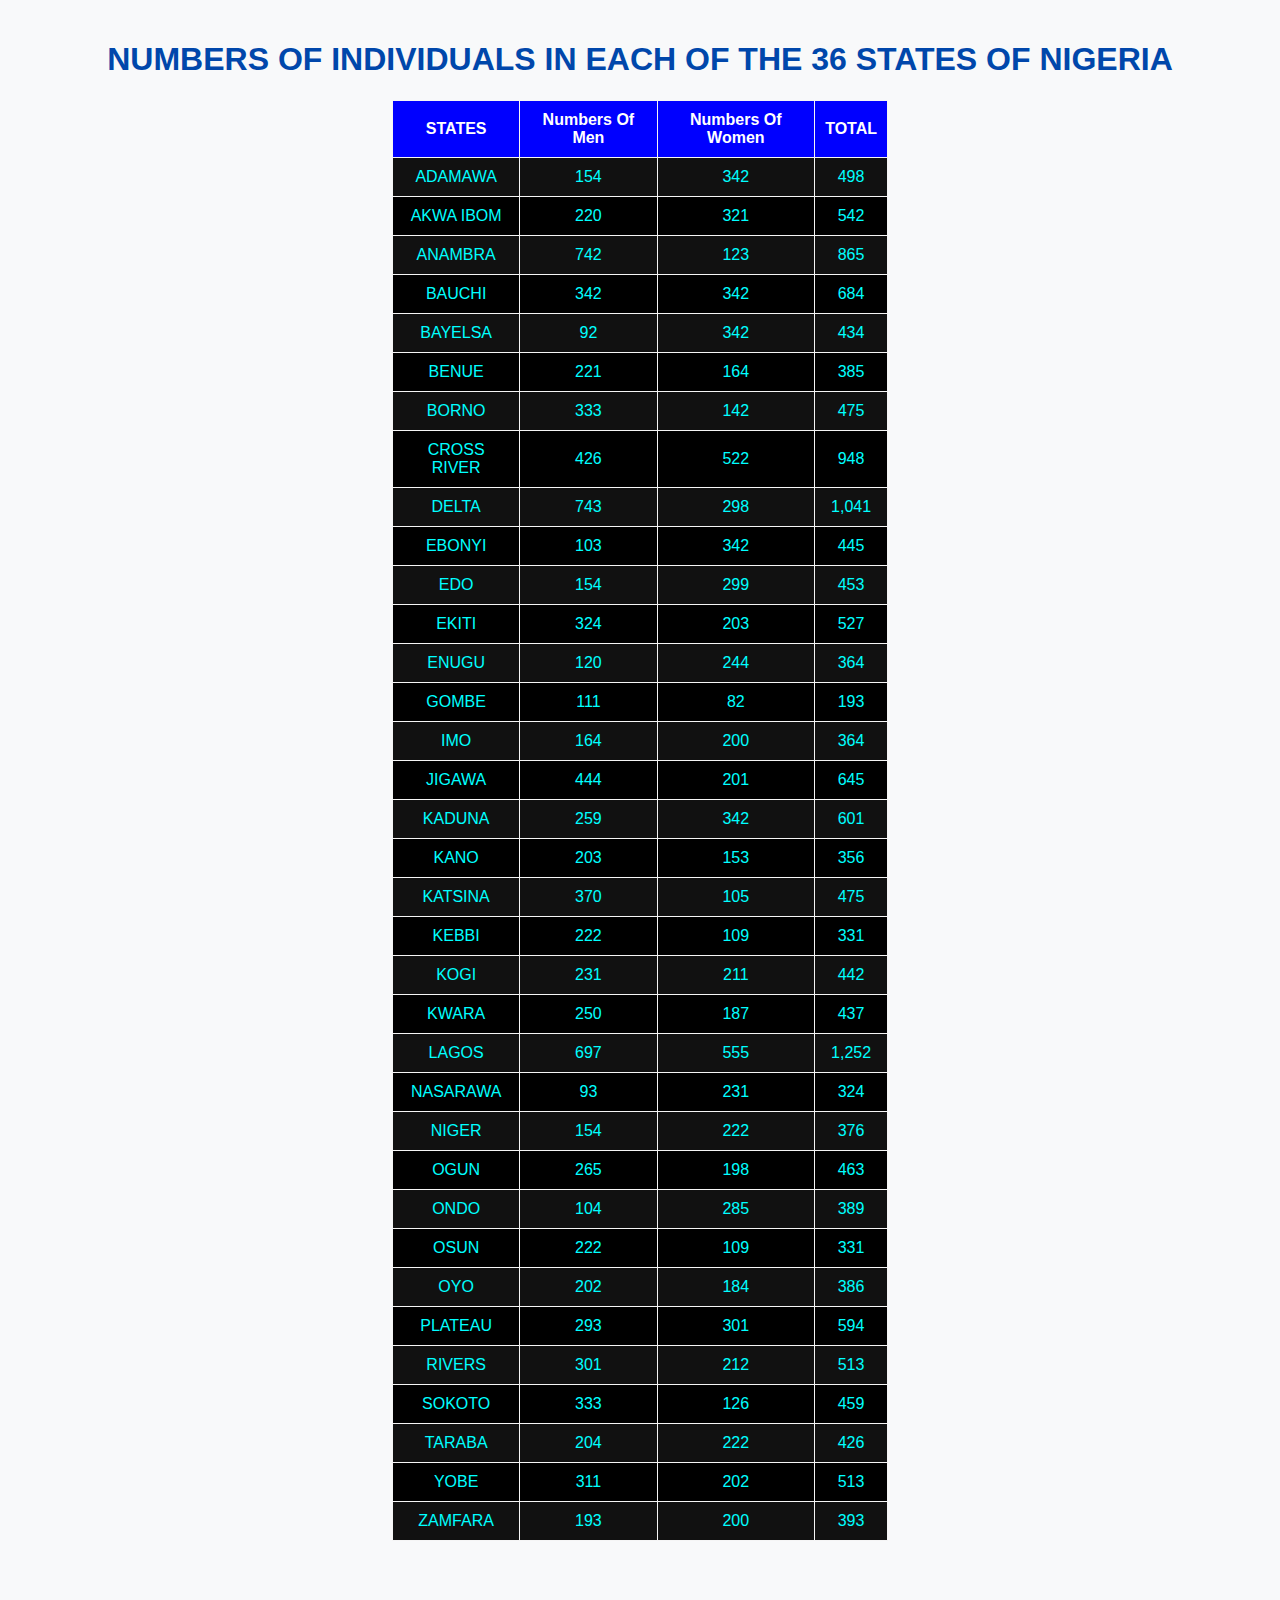
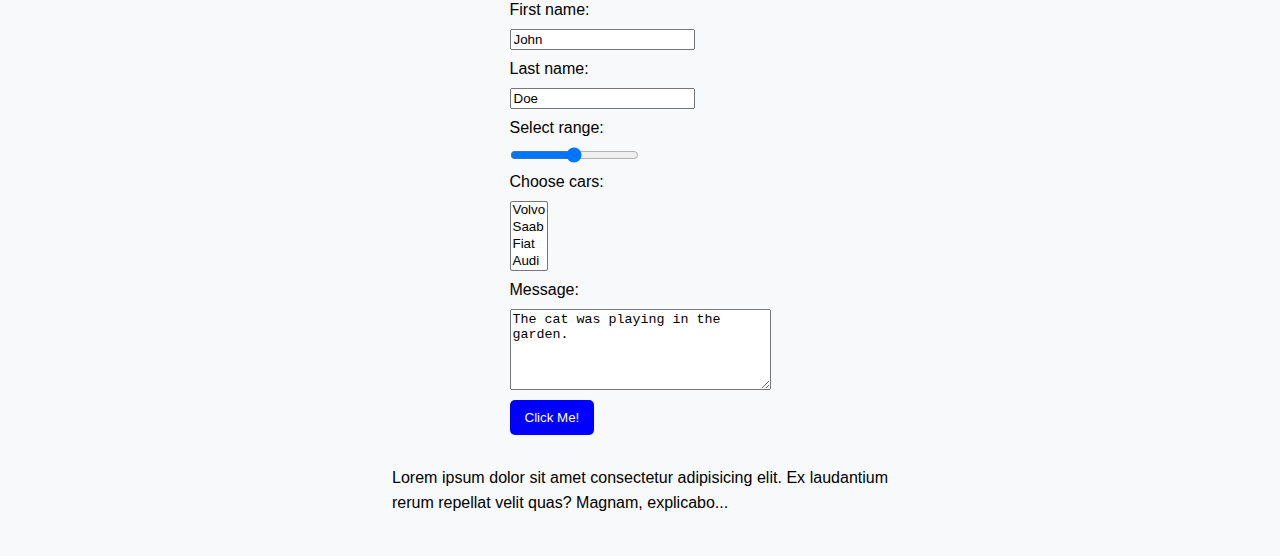
<file: AbideWeek1.html>
<!DOCTYPE html>
    <html lang="en">
    <head>
    <meta charset="UTF-8">
    <meta name="viewport" content="width=device-width, initial-scale=1.0">
    <title>Population by State</title>
    <style>
        body {
        text-align: center;
        font-family: Arial, sans-serif;
        background-color: #f8f9fa;
        color: #000;
        margin: 0;
        padding: 20px;
        }

        h1 {
        color: #0047ab;
        }

        table {
        margin: 20px auto;
        border-collapse: collapse;
        width: 40%;
        background-color: black;
        color: aqua;
        }

        th, td {
        border: 1px solid whitesmoke;
        padding: 10px;
        text-align: center;
        }

        th {
        background-color: blue;
        color: #fff;
        }

        tr:nth-child(even) {
        background-color: #111;
        }

        form {
        margin-top: 30px;
        text-align: left;
        display: inline-block;
        }

        label, input, select, textarea, button {
        display: block;
        margin: 10px 0;
        }

        button {
        background-color: blue;
        color: white;
        border: none;
        padding: 10px 15px;
        cursor: pointer;
        border-radius: 5px;
        }

        button:hover {
        background-color: darkblue;
        }

        p {
        text-align: justify;
        margin: 20px auto;
        width: 40%;
        line-height: 1.6;
        }
    </style>
    </head>

    <body>
    <h1>NUMBERS OF INDIVIDUALS IN EACH OF THE 36 STATES OF NIGERIA</h1>

    <table>
        <tr>
        <th>STATES</th>
        <th>Numbers Of Men</th>
        <th>Numbers Of Women</th>
        <th>TOTAL</th>
        </tr>
        <tr><td>ADAMAWA</td><td>154</td><td>342</td><td>498</td></tr>
        <tr><td>AKWA IBOM</td><td>220</td><td>321</td><td>542</td></tr>
        <tr><td>ANAMBRA</td><td>742</td><td>123</td><td>865</td></tr>
        <tr><td>BAUCHI</td><td>342</td><td>342</td><td>684</td></tr>
        <tr><td>BAYELSA</td><td>92</td><td>342</td><td>434</td></tr>
        <tr><td>BENUE</td><td>221</td><td>164</td><td>385</td></tr>
        <tr><td>BORNO</td><td>333</td><td>142</td><td>475</td></tr>
        <tr><td>CROSS RIVER</td><td>426</td><td>522</td><td>948</td></tr>
        <tr><td>DELTA</td><td>743</td><td>298</td><td>1,041</td></tr>
        <tr><td>EBONYI</td><td>103</td><td>342</td><td>445</td></tr>
        <tr><td>EDO</td><td>154</td><td>299</td><td>453</td></tr>
        <tr><td>EKITI</td><td>324</td><td>203</td><td>527</td></tr>
        <tr><td>ENUGU</td><td>120</td><td>244</td><td>364</td></tr>
        <tr><td>GOMBE</td><td>111</td><td>82</td><td>193</td></tr>
        <tr><td>IMO</td><td>164</td><td>200</td><td>364</td></tr>
        <tr><td>JIGAWA</td><td>444</td><td>201</td><td>645</td></tr>
        <tr><td>KADUNA</td><td>259</td><td>342</td><td>601</td></tr>
        <tr><td>KANO</td><td>203</td><td>153</td><td>356</td></tr>
        <tr><td>KATSINA</td><td>370</td><td>105</td><td>475</td></tr>
        <tr><td>KEBBI</td><td>222</td><td>109</td><td>331</td></tr>
        <tr><td>KOGI</td><td>231</td><td>211</td><td>442</td></tr>
        <tr><td>KWARA</td><td>250</td><td>187</td><td>437</td></tr>
        <tr><td>LAGOS</td><td>697</td><td>555</td><td>1,252</td></tr>
        <tr><td>NASARAWA</td><td>93</td><td>231</td><td>324</td></tr>
        <tr><td>NIGER</td><td>154</td><td>222</td><td>376</td></tr>
        <tr><td>OGUN</td><td>265</td><td>198</td><td>463</td></tr>
        <tr><td>ONDO</td><td>104</td><td>285</td><td>389</td></tr>
        <tr><td>OSUN</td><td>222</td><td>109</td><td>331</td></tr>
        <tr><td>OYO</td><td>202</td><td>184</td><td>386</td></tr>
        <tr><td>PLATEAU</td><td>293</td><td>301</td><td>594</td></tr>
        <tr><td>RIVERS</td><td>301</td><td>212</td><td>513</td></tr>
        <tr><td>SOKOTO</td><td>333</td><td>126</td><td>459</td></tr>
        <tr><td>TARABA</td><td>204</td><td>222</td><td>426</td></tr>
        <tr><td>YOBE</td><td>311</td><td>202</td><td>513</td></tr>
        <tr><td>ZAMFARA</td><td>193</td><td>200</td><td>393</td></tr>
    </table>

    <form action="" target="_parent">
        <label for="fname">First name:</label>
        <input type="text" id="fname" name="fname" value="John">

        <label for="lname">Last name:</label>
        <input type="text" id="lname" name="lname" value="Doe">

        <label for="range">Select range:</label>
        <input type="range" id="range" name="range">

        <label for="cars">Choose cars:</label>
        <select id="cars" name="cars" size="4" multiple>
        <option value="volvo">Volvo</option>
        <option value="saab">Saab</option>
        <option value="fiat">Fiat</option>
        <option value="audi">Audi</option>
        </select>

        <label for="message">Message:</label>
        <textarea name="message" rows="5" cols="30">The cat was playing in the garden.</textarea>

        <button type="button" onclick="alert('Hello, I am new here!')">Click Me!</button>
    </form>

    <p>Lorem ipsum dolor sit amet consectetur adipisicing elit. Ex laudantium rerum repellat velit quas? Magnam, explicabo...</p>
    </body>
    </html>
</file>
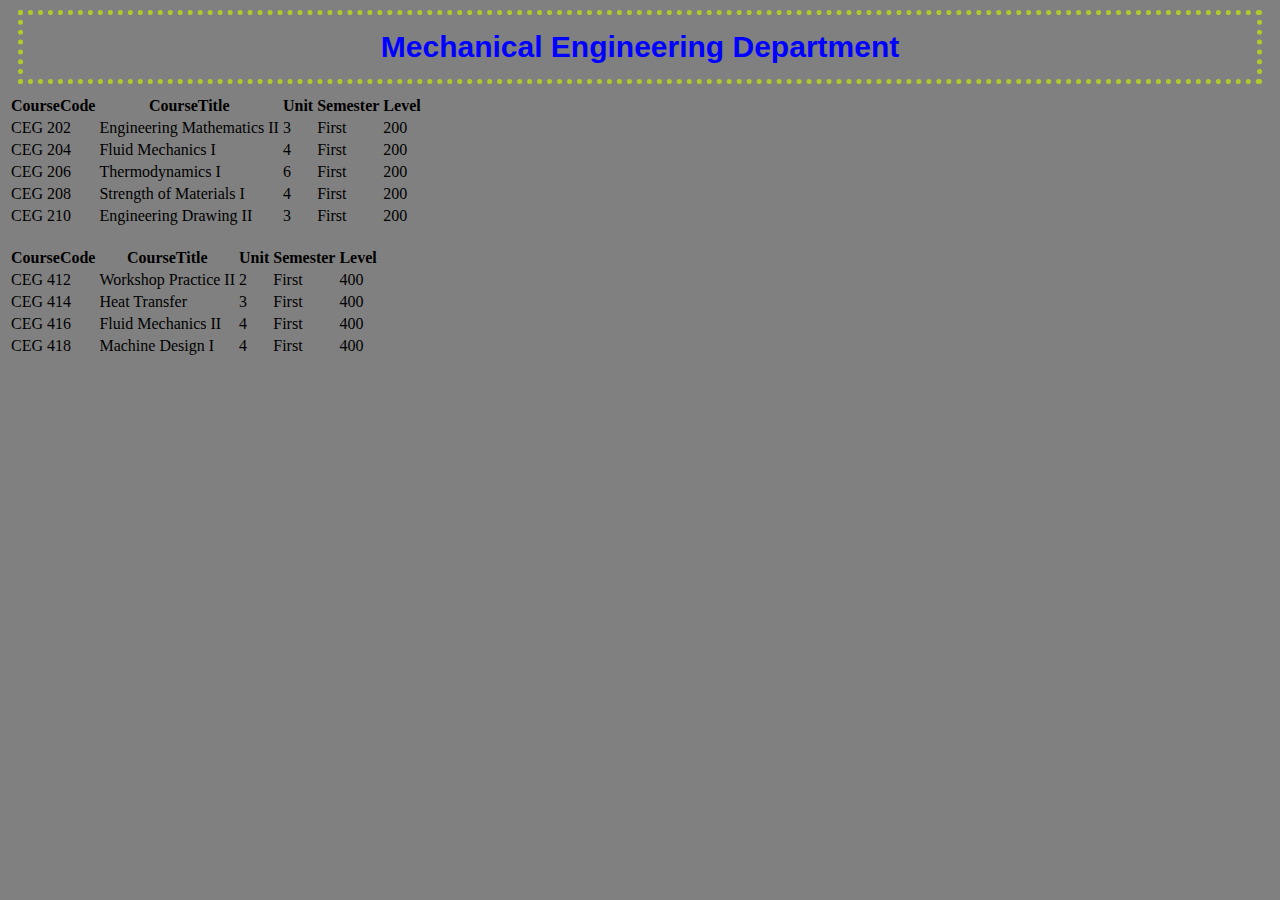
<file: table.html>
<!DOCTYPE html>
  <html lang="en">
  <head>
    <meta charset="UTF-8">
    <meta name="viewport" content="width=device-width, initial-scale=1.0">
    <title>Table</title>
<link rel="stylesheet" href="style.css">

<!-- 
    <style>
h1{
  color: #c04d0bfa;
}
table{
  border: 5px outset #1408bdfa;
  background-color: #adb4b4;
}
th, td {
  border: 5px solid #bd7408fa;
  /* border-collapse: collapse; */
}

th {
  background-color: #96D4D4;
}

td{
  border: 2px dashed #bd7408fa;
background-color: #cca80a;
border-radius: 50px;
}

    </style> -->



  </head>

    <body >
    

  <!-- <h1>HELLO</h1> -->


  <!-- <table>
    <tr>
      <th>Company</th>
      <th>Contact</th>
      <th>Country</th>
    </tr>
    <tr>
      <td>Alfreds Futterkiste</td>
      <td>Maria Anders</td>
      <td>Germany</td>
    </tr>
    <tr>
      <td>Centro comercial Moctezuma</td>
      <td>Francisco Chang</td>
      <td>Mexico</td>
    </tr>
    <tr>
      <td>Abidemi</td>
      <td>Olayinka</td>
      <td>Adeola</td>
  </table>  -->

<!-- <table>
<tr>
  <th>FirstPage</th>
  <th>SecondPage</th>
  <th>ThirdPage</th>
  <th>FourthPage</th>
  <th>FifthPage</th>
</tr>

  <tr>
    <td>Emil</td>
    <td>Tobias</td>
    <td>Linus</td>
    <td>Robert</td>
    <td>John</td>
  </tr>
  <tr>
    <td>eba</td>
    <td>Amala</td>
    <td>fufu</td>
    <td>rice</td>
    <td>yam</td>
  </tr>
  <tr>
    <th>Bola</th>
    <th>Dele</th>
    <th>Kunle</th>
    <th>Yinka</th>
    <th>Femi</th>
  </tr>
</table> 
-->

<!-- class module -->
<h1 > Mechanical Engineering Department</h1>
<table >
<tr>
  <th>CourseCode</th>
  <th>CourseTitle</th>
  <th>Unit</th>
  <th>Semester</th>
  <th>Level</th>
</tr>
<tr>
  <td> CEG 202</td>
  <td> Engineering Mathematics II</td>
  <td>3</td>
  <td>First</td>
  <td>200</td>
</tr>
<tr>
  <td> CEG 204</td>
  <td> Fluid Mechanics I</td>
  <td>4</td>
  <td>First</td>
  <td>200</td>
</tr>
<tr>
  <td> CEG 206</td>
  <td> Thermodynamics I</td>
  <td>6</td>
  <td>First</td>
  <td>200</td>
</tr>
<tr>
  <td> CEG 208</td>
  <td> Strength of Materials I</td>
  <td>4</td>
  <td>First</td>
  <td>200</td>
</tr>
<tr>
  <td> CEG 210</td>
  <td> Engineering Drawing II</td>
  <td>3</td>
  <td>First</td>
  <td>200</td>
</tr>
</table>
<br>
<table>
  <tr>
  <th>CourseCode</th>
  <th>CourseTitle</th>
  <th>Unit</th>
  <th>Semester</th>
  <th>Level</th>
  </tr>
<tr>
  <td> CEG 412</td>
  <td> Workshop Practice II</td>
  <td>2</td>
  <td>First</td>
  <td>400</td>
</tr>
<tr>
  <td> CEG 414</td>
  <td> Heat Transfer</td>
  <td>3</td>
  <td>First</td>
  <td>400</td>
</tr>
<tr>
  <td> CEG 416</td>
  <td> Fluid Mechanics II</td>
  <td>4</td>
  <td>First</td>
  <td>400</td>
</tr>
<tr>
  <td> CEG 418</td>
  <td> Machine Design I</td>
  <td>4</td>
  <td>First</td>
  <td>400</td>
</tr>
</table>






  </body>
  </html>
</file>
<file: style.css>
p{
    font-family: 'Asimovian', sans-serif;
    font-size: 20px;
    color: red;
}
h2{
    font-family: 'Asimovian', sans-serif;
    font-size: 30px;
    color: yellow;
}
h3{
    font-family:  sans-serif;
    font-size: 25px;
    color: #181313;
    justify-content: center;
    text-align: left;
}
body{
    background-color: grey;
}
h1{
    font-family: sans-serif;
    font-size: 30px;
    color: blue;
    text-align: center;
    border: 5px dotted #c6e708b7;
    padding: 15px;
    margin: 10px;
}
img{
    width: 300px;
    height: 300px;
}
</file>
